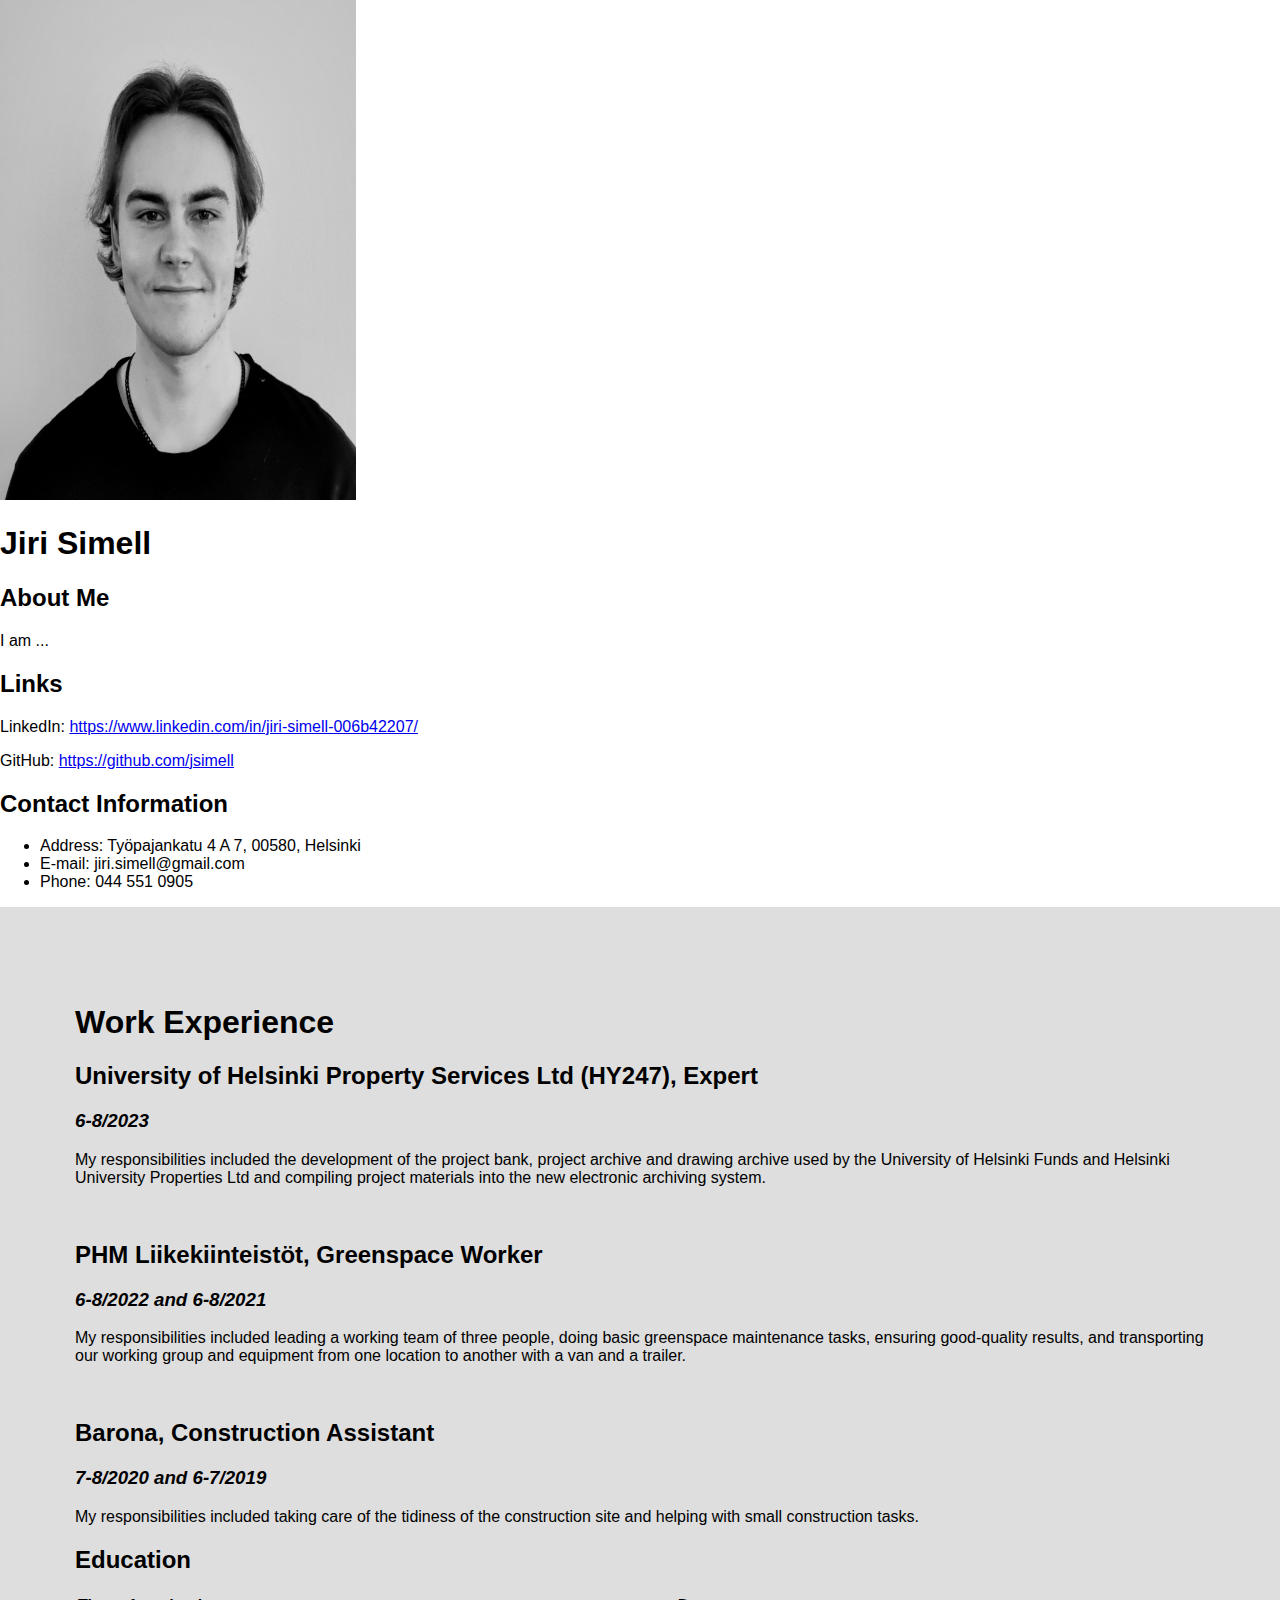
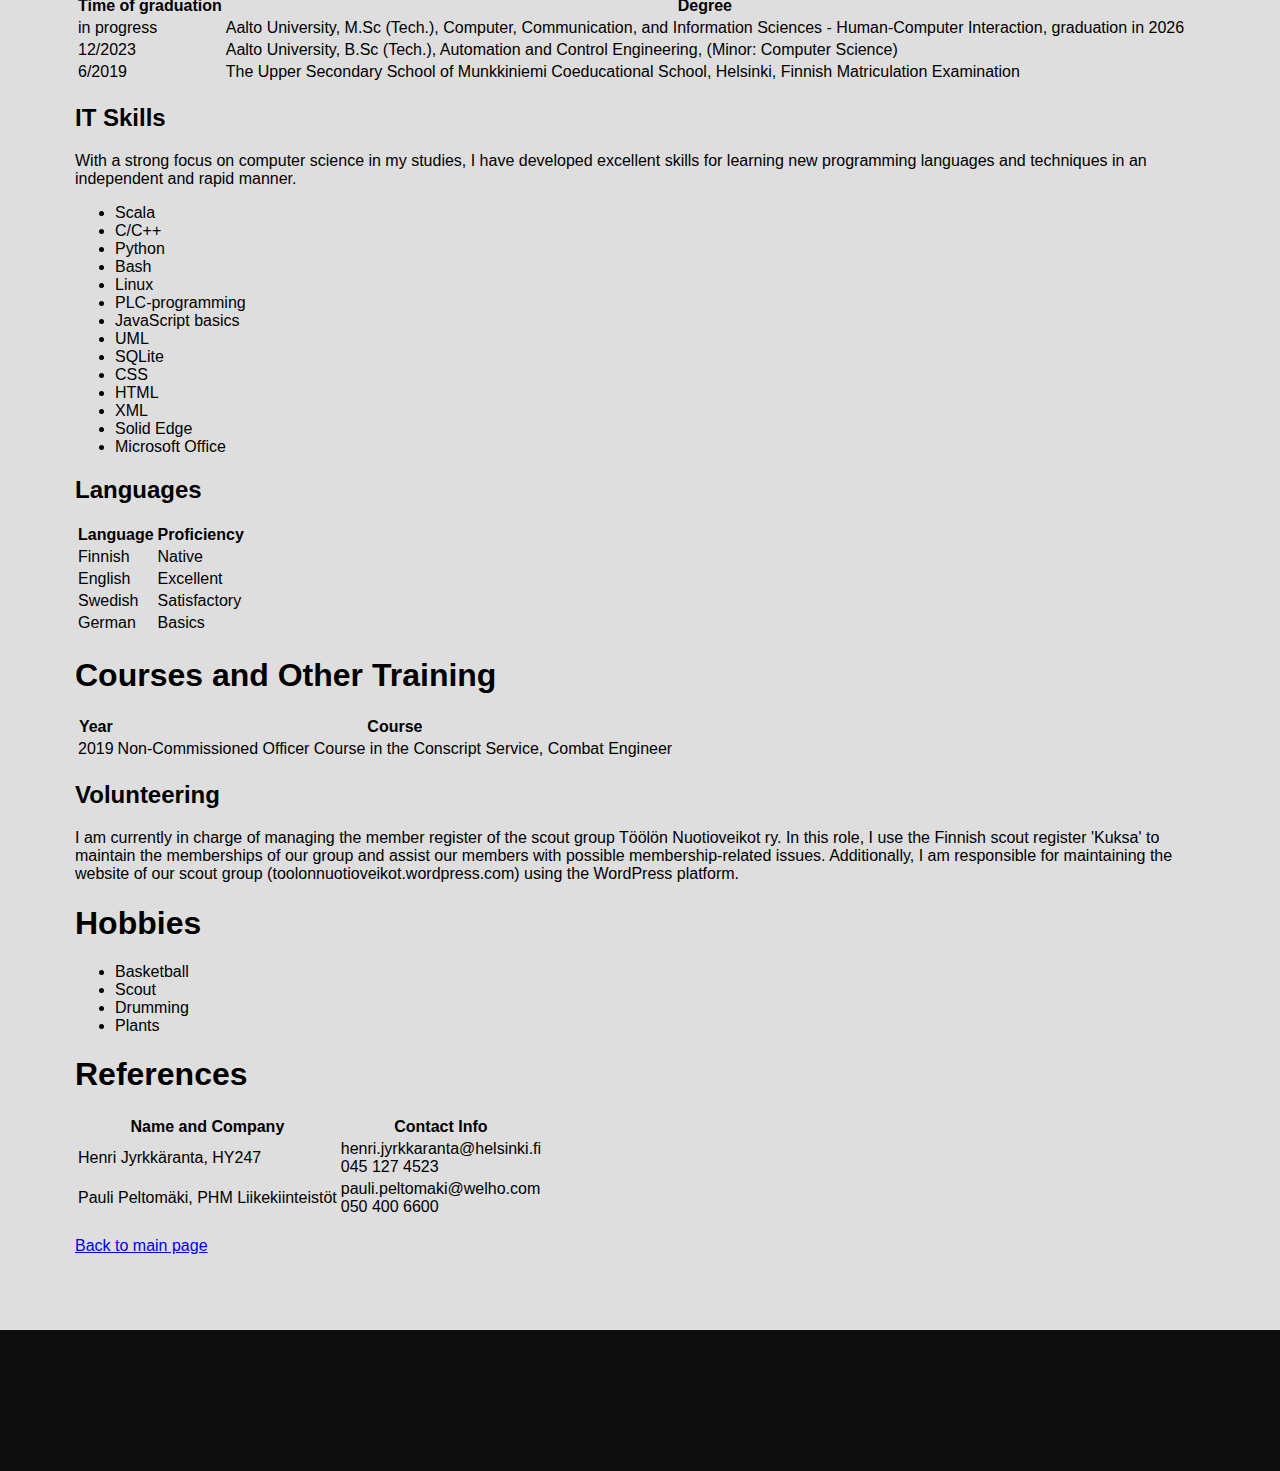
<file: index.html>
<!DOCTYPE html>
<html>

<head>
  <title>Curriculum Vitae - Jiri Simell</title>
  <link rel="icon" type="image/vnd.microsoft.icon" href="favicon.ico">
  <link rel="stylesheet" type="text/css" href="styles.css">
</head>

<body>

  <section id="cover">
    <img
      src="images/cv_photo.jpg"
      alt="** a photo of me **"
      width="356"
      height="500" />
    <h1>Jiri Simell</h1>
    <h2>About Me</h2>
    <p>I am ...</p>
    <div>
      <h2>Links</h2>
      <p>LinkedIn: <a
          href="https://www.linkedin.com/in/jiri-simell-006b42207/">https://www.linkedin.com/in/jiri-simell-006b42207/</a>
      </p>
      <p>GitHub: <a href="https://github.com/jsimell">https://github.com/jsimell</a></p>
    </div>
  </section>

  <section id="contactInfo">
    <h2>Contact Information</h2>
    <ul>
      <li>Address: Työpajankatu 4 A 7, 00580, Helsinki</li>
      <li>E-mail: jiri.simell@gmail.com</li>
      <li>Phone: 044 551 0905</li>
    </ul>
  </section>

  <section id="mainContent">
    <include src="templates/workExperience.html"></include>
    <include src="templates/education.html"></include>
    <include src="templates/itSkills.html"></include>
    <include src="templates/languages.html"></include>
    <include src="templates/coursesAndTraining.html"></include>
    <include src="templates/volunteering.html"></include>
    <include src="templates/hobbies.html"></include>
    <include src="templates/references.html"></include>
  </section>

  <footer>
    <!-- Your footer content goes here -->
  </footer>

  <script src="includeScript.js"></script>

</body>

</html>
</file>
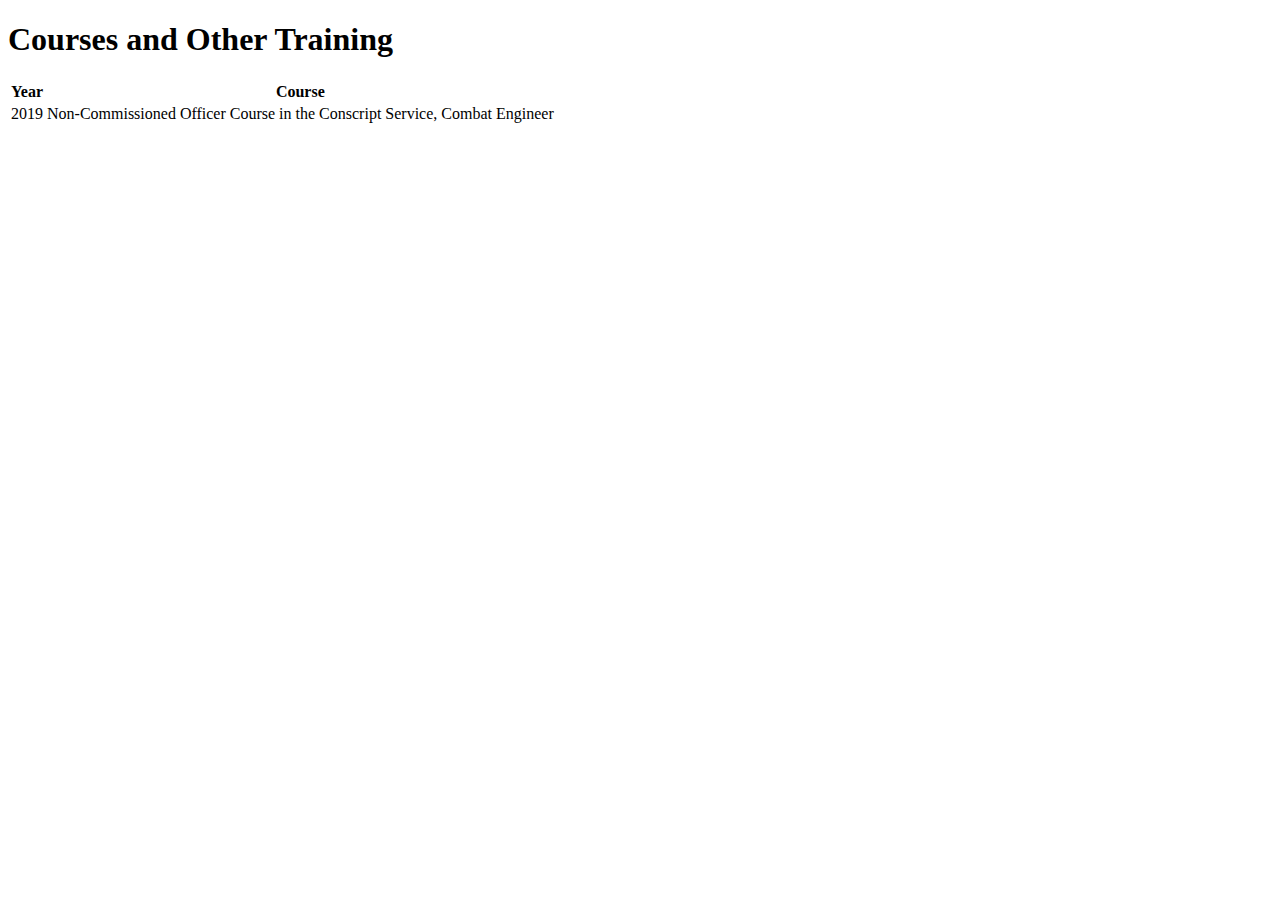
<file: templates/coursesAndTraining.html>
<!DOCTYPE html>
<html>
  <head>
    <title>Curriculum Vitae - Jiri Simell</title>
  </head>
  <body>
    <h1>Courses and Other Training</h1>
    <table>
      <tr>
        <th>Year</th>
        <th>Course</th>
      </tr>
      <tr>
        <td>2019</td>
        <td>Non-Commissioned Officer Course in the Conscript Service, Combat Engineer</td>
      </tr>
  </body>
</html>
</file>
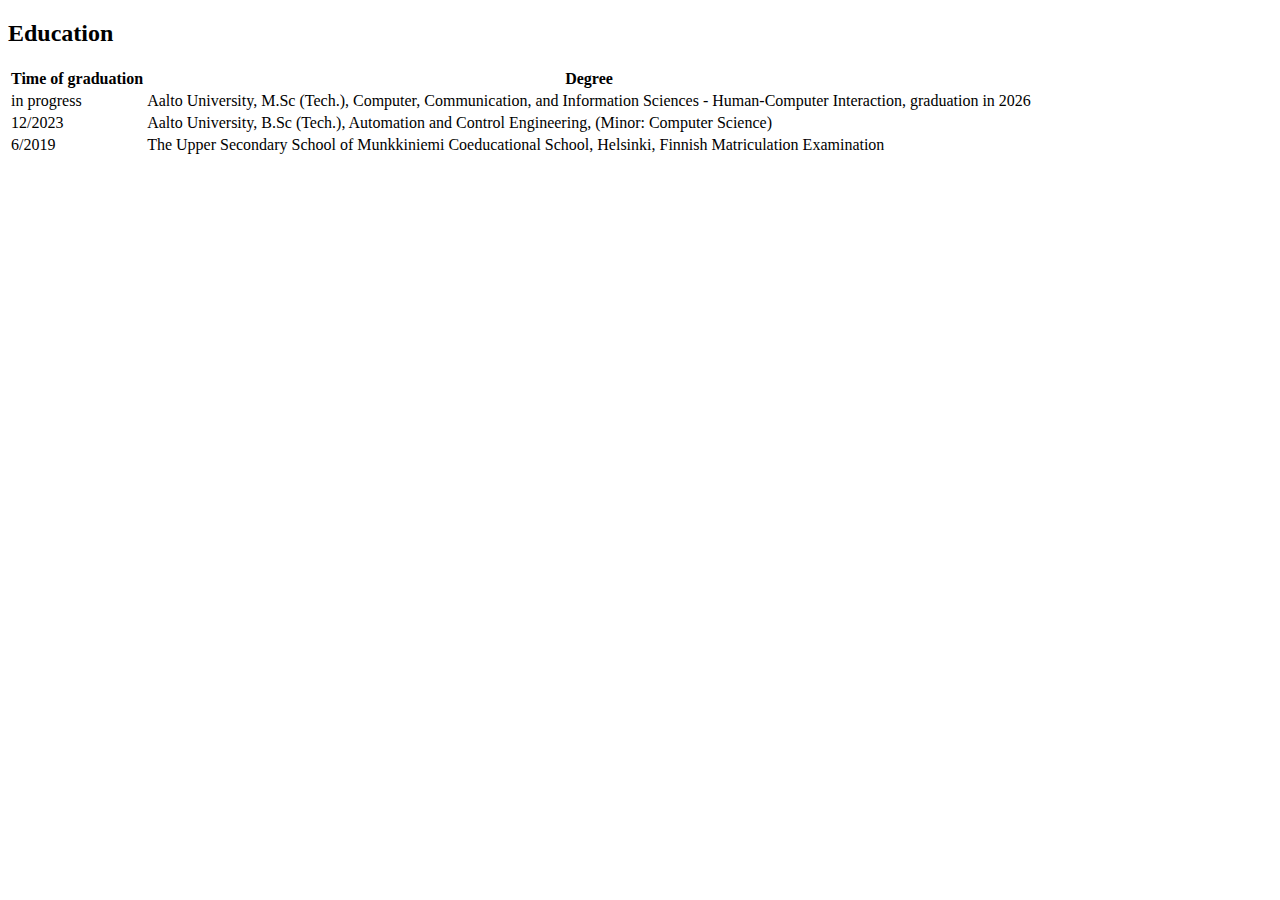
<file: templates/education.html>
<!DOCTYPE html>
<h2>Education</h2>
<table>
  <tr>
    <th>Time of graduation</th>
    <th>Degree</th>
  </tr>
  <tr>
    <td>
      in progress
    </td>
    <td>
      Aalto University, M.Sc (Tech.), Computer, Communication, and Information Sciences -
      Human-Computer Interaction, graduation in 2026
    </td>
  </tr>
  <tr>
    <td>
      12/2023
    </td>
    <td>
      Aalto University, B.Sc (Tech.), Automation and Control Engineering,
      (Minor: Computer Science)
    </td>
  </tr>
  <tr>
    <td>
      6/2019
    </td>
    <td>
      The Upper Secondary School of Munkkiniemi Coeducational School, Helsinki,
      Finnish Matriculation Examination
    </td>
  </tr>
</table>
</file>
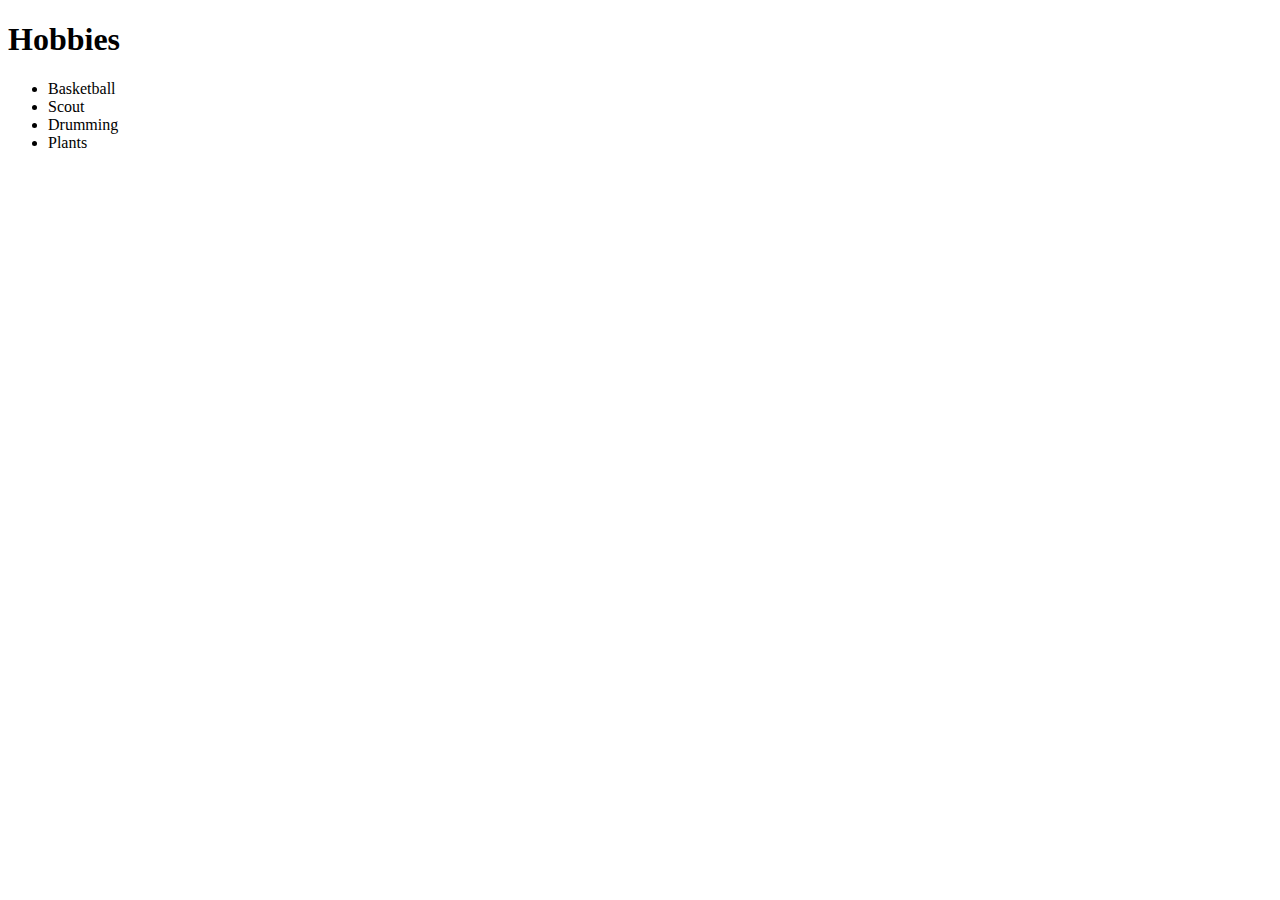
<file: templates/hobbies.html>
<!DOCTYPE html>
<html>
  <head>
    <title>Curriculum Vitae - Jiri Simell</title>
  </head>
  <body>
    <h1>Hobbies</h1>
    <ul>
      <li>Basketball</li>
      <li>Scout</li>
      <li>Drumming</li>
      <li>Plants</li>
    </ul>
  </body>
</html>
</file>
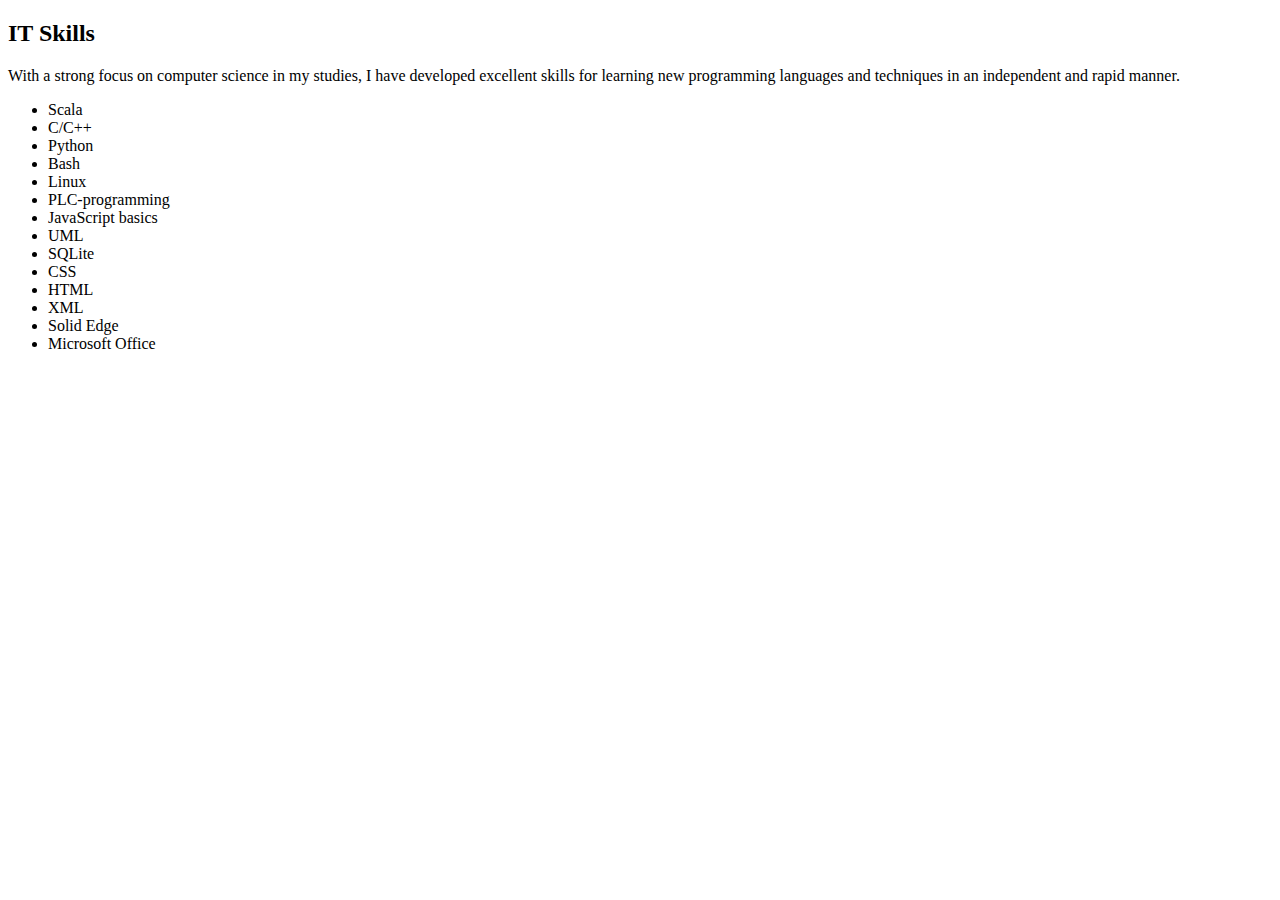
<file: templates/itSkills.html>
<!DOCTYPE html>
<h2>IT Skills</h2>
<p>
  With a strong focus on computer science in my studies, I have
  developed excellent skills for learning new programming languages
  and techniques in an independent and rapid manner.
</p>
<ul>
  <li>Scala</li>
  <li>C/C++</li>
  <li>Python</li>
  <li>Bash</li>
  <li>Linux</li>
  <li>PLC-programming</li>
  <li>JavaScript basics</li>
  <li>UML</li>
  <li>SQLite</li>
  <li>CSS</li>
  <li>HTML</li>
  <li>XML</li>
  <li>Solid Edge</li>
  <li>Microsoft Office</li>
</ul>
</file>
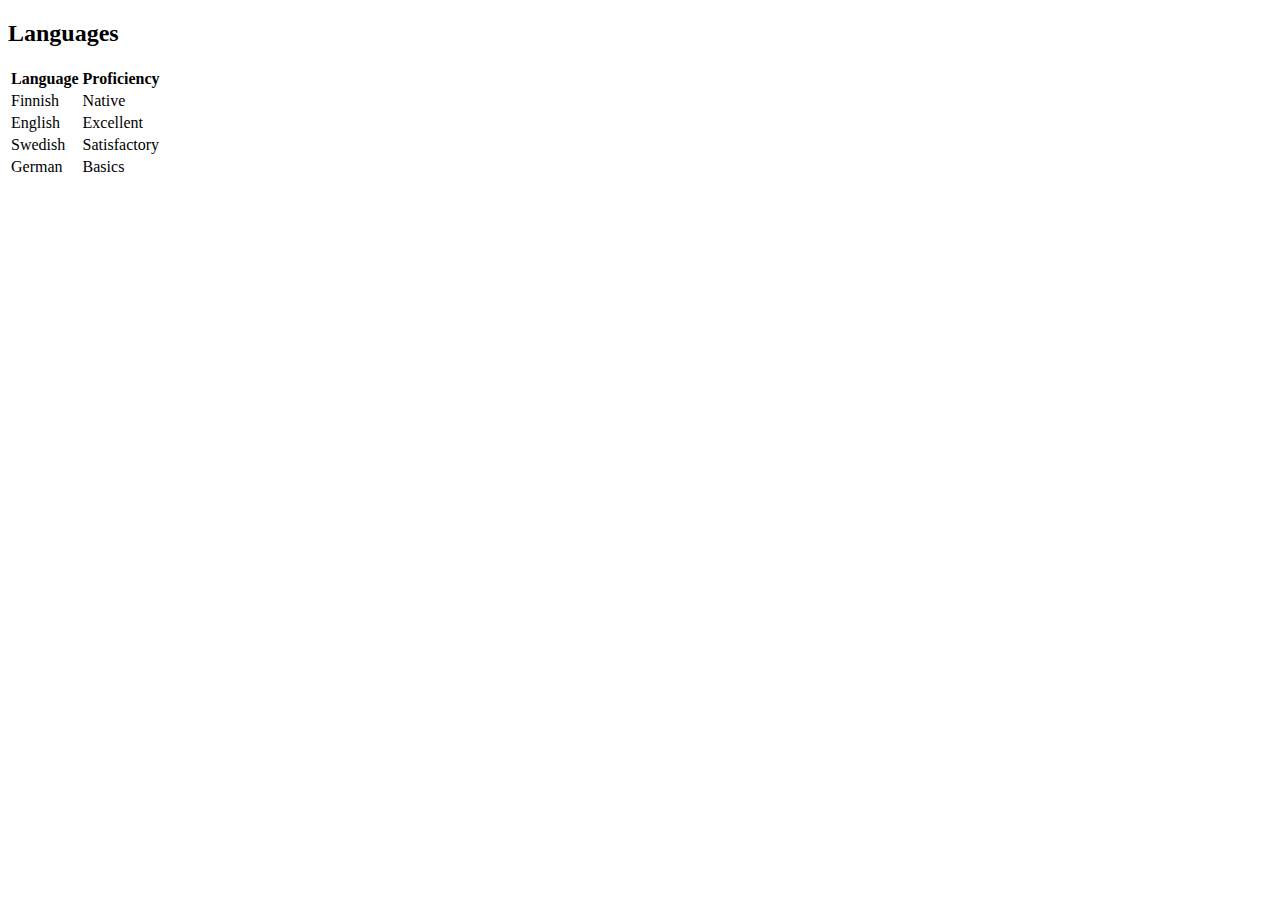
<file: templates/languages.html>
<!DOCTYPE html>
<h2>Languages</h2>
<table>
  <tr>
    <th>Language</th>
    <th>Proficiency</th>
  </tr>
  <tr>
    <td>Finnish</td>
    <td>Native</td>
  </tr>
  <tr>
    <td>English</td>
    <td>Excellent</td>
  </tr>
  <tr>
    <td>Swedish</td>
    <td>Satisfactory</td>
  </tr>
  <tr>
    <td>German</td>
    <td>Basics</td>
  </tr>
</table>
</file>
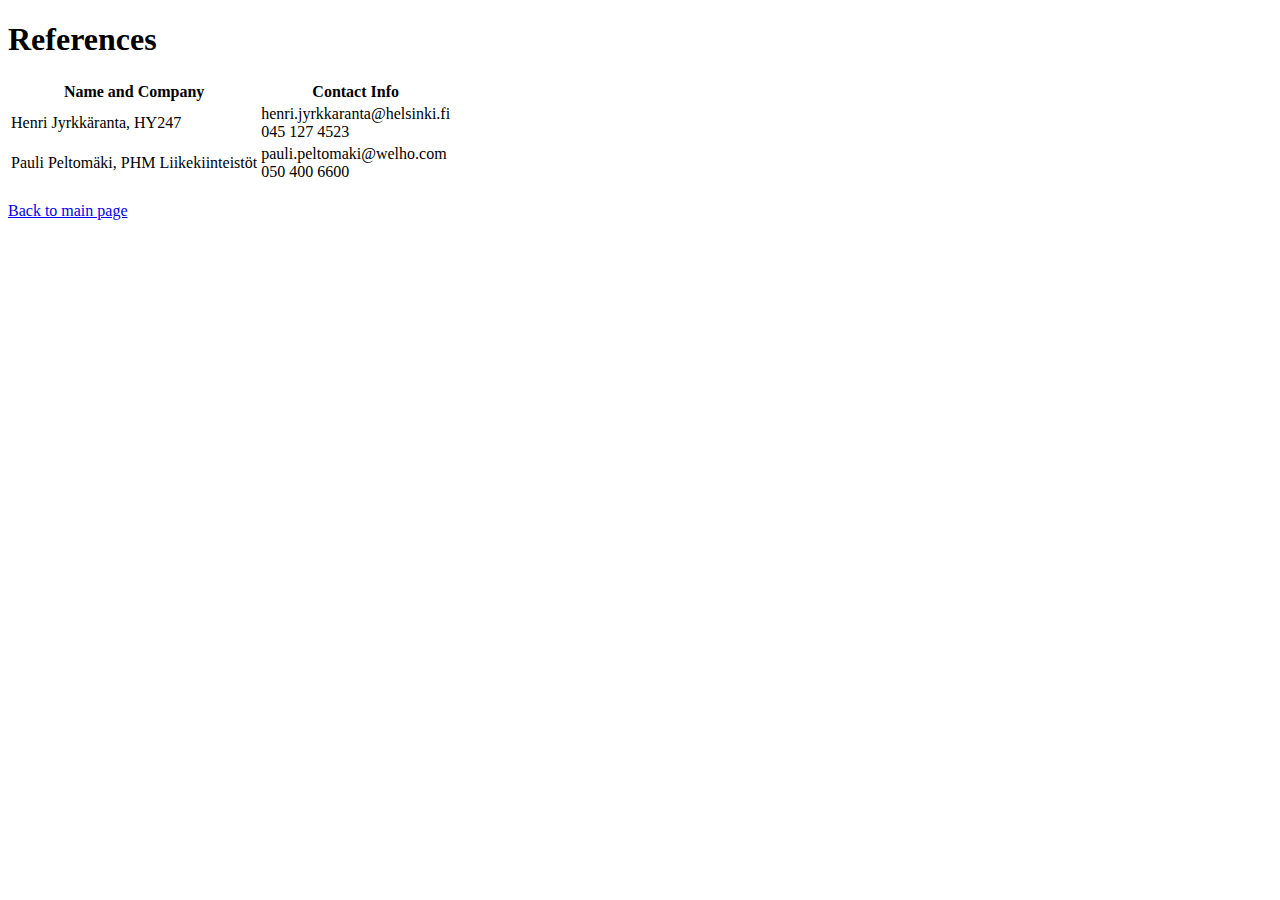
<file: templates/references.html>
<!DOCTYPE html>
<html>
  <head>
    <title>Curriculum Vitae - Jiri Simell</title>
  </head>
  <body>
    <h1>References</h1>
    <table>
      <tr>
        <th>Name and Company</th>
        <th>Contact Info</th>        
      </tr>
      <tr>
        <td>Henri Jyrkkäranta, HY247</td>
        <td>henri.jyrkkaranta@helsinki.fi<br/>045 127 4523</td>
      </tr>
      <tr>
        <td>Pauli Peltomäki, PHM Liikekiinteistöt</td>
        <td>pauli.peltomaki@welho.com<br/>050 400 6600</td>
      </tr>
    </table>
    <br/>
    <a href="/">Back to main page</a>
  </body>
</html>
</file>
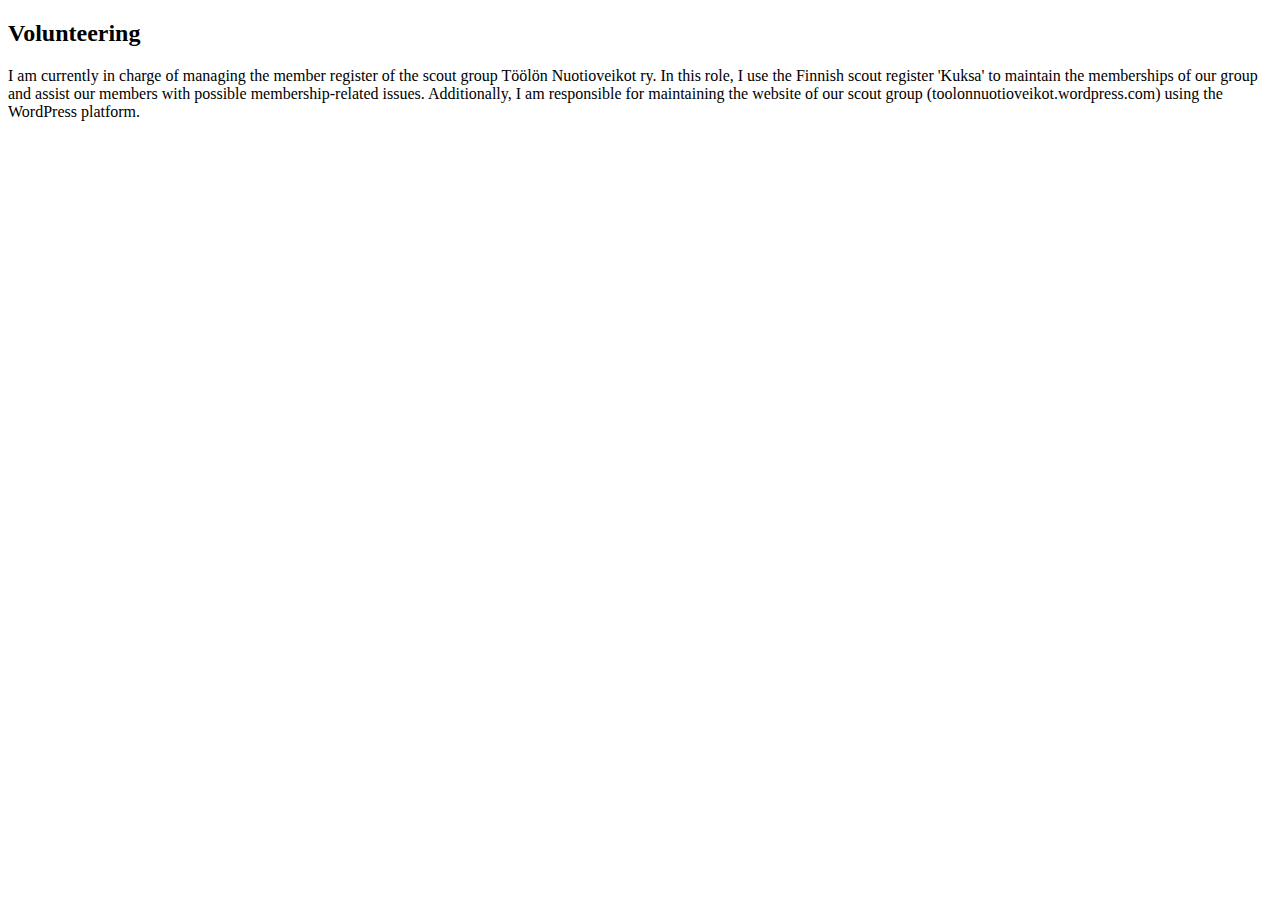
<file: templates/volunteering.html>
<!DOCTYPE html>
<h2>Volunteering</h2>
<p>
  I am currently in charge of managing the member register of the scout
  group Töölön Nuotioveikot ry. In this role, I use the Finnish scout
  register 'Kuksa' to maintain the memberships of our group and assist
  our members with possible membership-related issues.
  Additionally, I am responsible for maintaining the website of our scout
  group (toolonnuotioveikot.wordpress.com) using the WordPress
  platform.
</p>
</file>
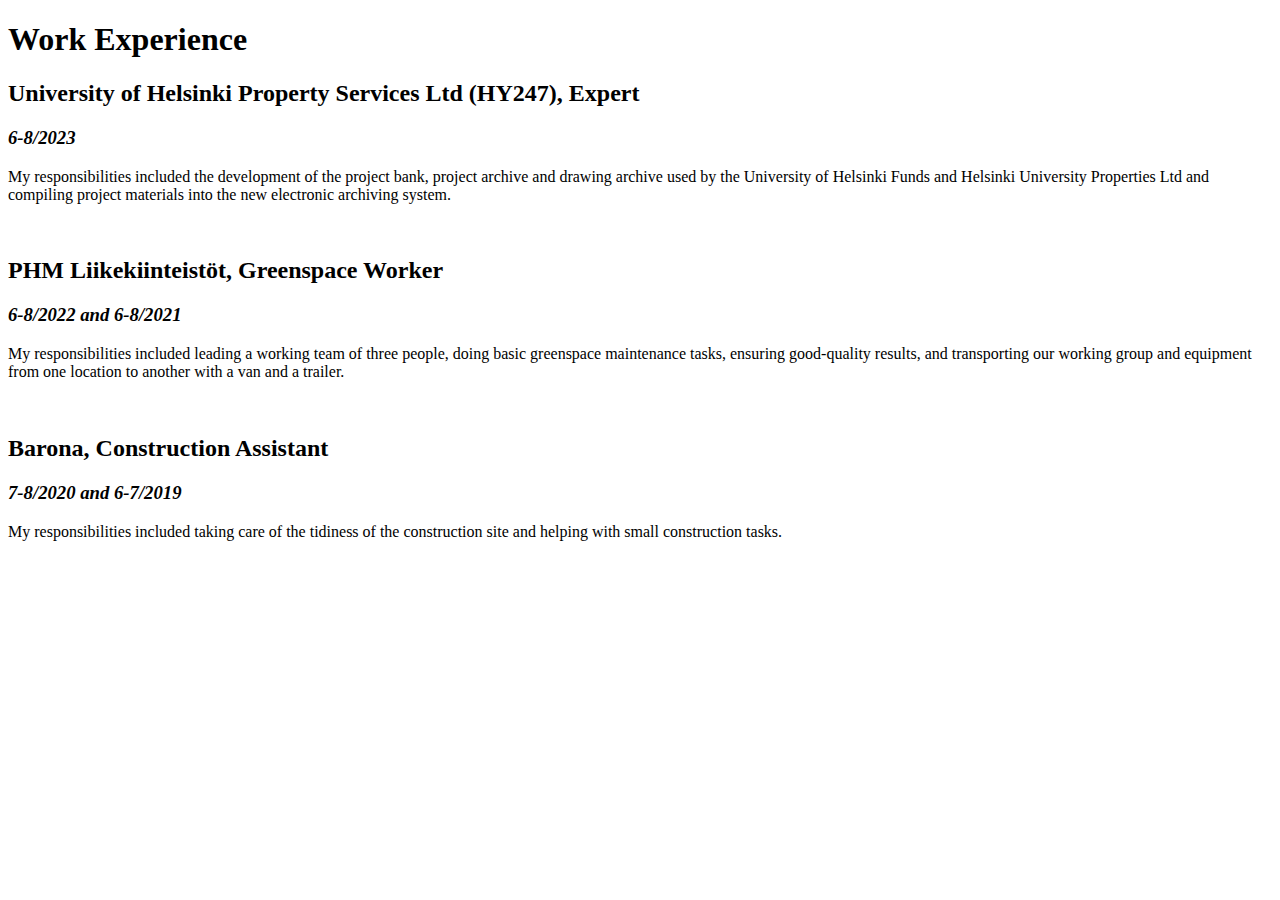
<file: templates/workExperience.html>
<!DOCTYPE html>
<html>
  <head>
    <title>Curriculum Vitae - Jiri Simell</title>
  </head>
  <body>
    <h1>Work Experience</h1>
    <h2>University of Helsinki Property Services Ltd (HY247), Expert</h2>
    <h3><em>6-8/2023</em></h3>
    <p>
    My responsibilities included the development of the project bank,
    project archive and drawing archive used by the University of Helsinki
    Funds and Helsinki University Properties Ltd and compiling project
    materials into the new electronic archiving system.
    </p>
    </br>
    <h2>PHM Liikekiinteistöt, Greenspace Worker</h2>
    <h3><em>6-8/2022 and 6-8/2021</em></h3>
    <p>
    My responsibilities included leading a working team of three people,
    doing basic greenspace maintenance tasks, ensuring good-quality
    results, and transporting our working group and equipment from one
    location to another with a van and a trailer.
    </p>
    </br>
    <h2>Barona, Construction Assistant</h2>
    <h3><em>7-8/2020 and 6-7/2019</em></h3>
    <p>
    My responsibilities included taking care of the tidiness of the
    construction site and helping with small construction tasks.
    </p>
  </body>
</html>
</file>
<file: styles.css>
body {
    font-family: 'Roboto', sans-serif;
    margin: 0px;
}

header {
    display: flex;
    flex-direction: row;
    justify-content: space-between;
    align-items: center;
    background-color: rgb(7, 85, 55);
    color: white;
    font-family: 'Roboto', sans-serif;
    margin: 0px;
    position: fixed;
    top: 0;
    width: 100%;
    height: 10%;
}

#headerLeftContent {
    display: flex;
    flex-direction: row;
    justify-content: center;
    align-items: center;
    margin-left: 1%;
}

#headerRightContent {
    margin-right: 30px;
}

.navbarLinks {
    color: white;
}

#navbarTitle {
    margin-left: 30px;
}

#home {
    height: 100vh;
    margin-top: 1%;
    display: flex;
    flex-direction: row;
    justify-content: center;
    align-items: center;
    background-image: url("images/home_bg.png");
    background-size: cover;
    background-repeat: no-repeat;
}

#faceImage {
    border-radius: 50%;
}

#homeColumn2 {
    display: flex;
    flex-direction: column;
    margin-left: 5vw;
    width: 37.5%;
    padding-top: 0;
}

#homeTitle {
    font-family: 'Chakra Petch', 'Roboto', sans-serif;
    font-size: 5rem;
    padding: 0;
    margin: 0;
}

#homeDescription {
    font-family: 'Roboto', sans-serif;
    text-wrap: balance;
    font-size: 1.5rem;
    margin-bottom: 7%;
}

#mainContent {
    background-color: rgba(128, 128, 128, 0.26);
    padding: 75px;
}

footer {
    display: flex;
    flex-direction: column;
    justify-content: center;
    padding: 7%;
    padding-top: 4%;    
    color: white;
    background-color: rgba(0, 0, 0, 0.95);
}

#footerColumns {
    display: flex;
    flex-direction: row;
    justify-content: space-between;

}

#footerColumn1 {
    margin-left: 10%;
    width: 50%;  
}

#footerColumn2 {
    margin-right: 10%;
}


#footerDescription {
    text-wrap: balance;
}

hr {
    height: 0;
    width: 80%;
}
</file>
